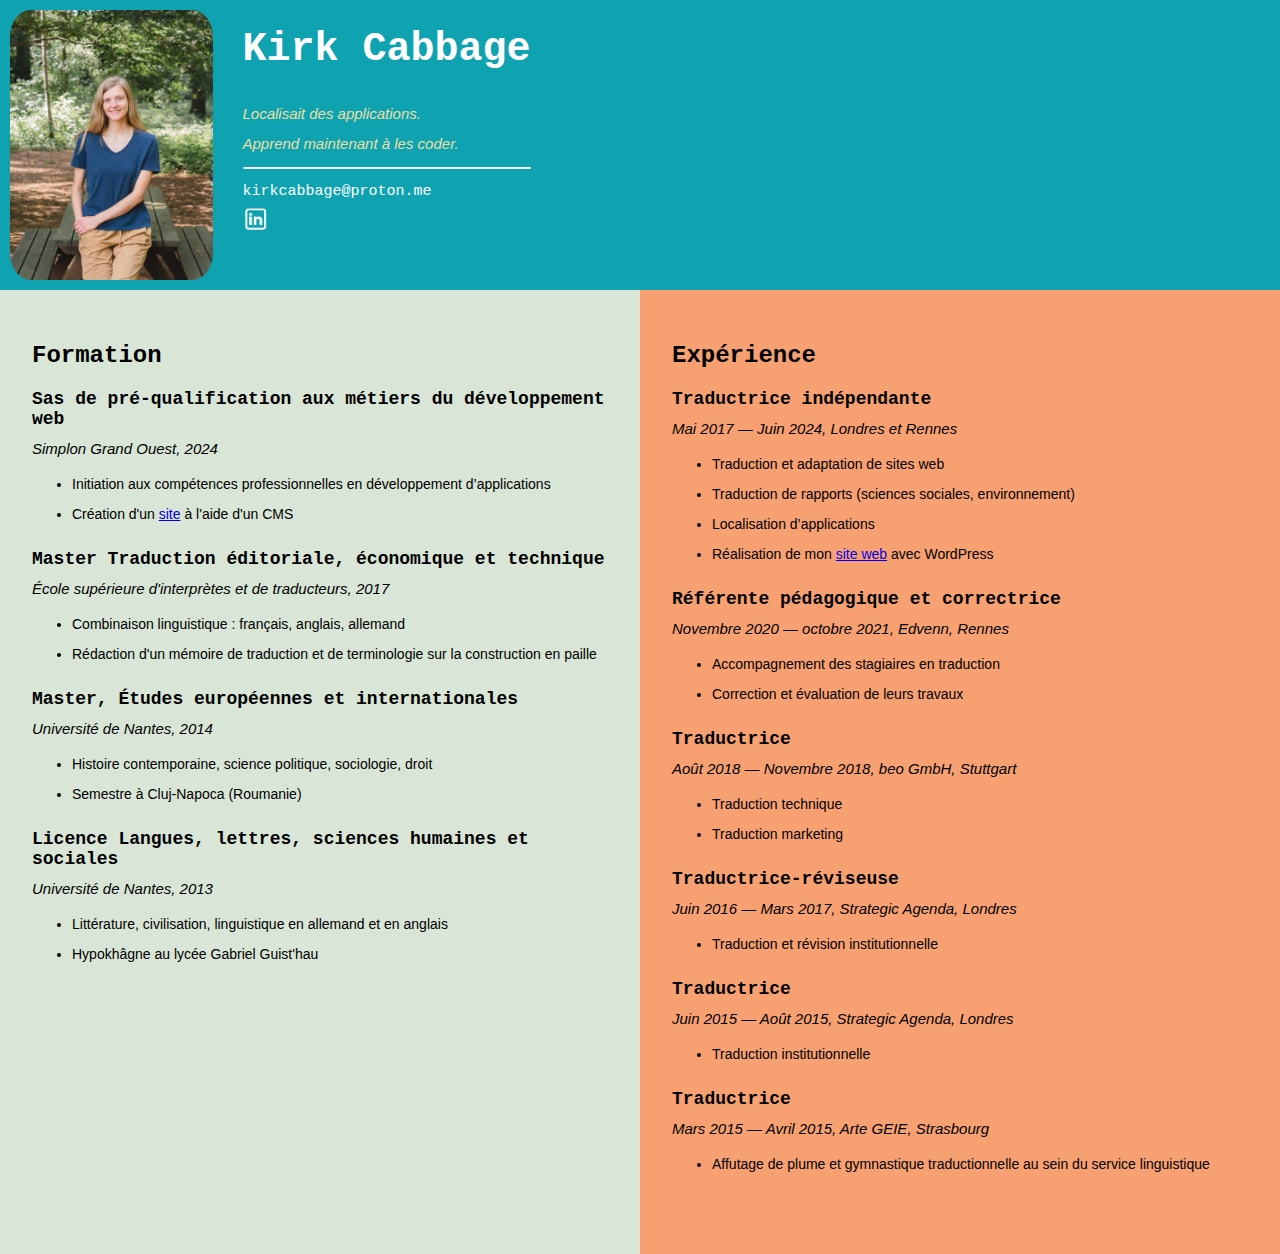
<file: index.html>
<!DOCTYPE html>
<html lang="en">

<head>
    <meta charset="UTF-8">
    <meta name="viewport" content="width=device-width, initial-scale=1.0">
    <title>CV</title>
    <link rel="stylesheet" type="text/css" href="index.css">
</head>

<body>
    <header>
        <img id="portrait"
            src="Juliette Lucas Goeseke-web.jpg">
        <div>
            <h1>Kirk Cabbage</h1>
            <p>Localisait des applications.</p>
            <p>Apprend maintenant à les coder.</p>
            <hr>
            <p id="coordonnees">kirkcabbage@proton.me</p>
            <a href="https://www.linkedin.com/in/juliette-lg">
                <img id="in" src="in.png">
            </a>
        </div>
    </header>

    <div class="wrapper">
        <div id="formation">
            <h2>Formation</h2>
            <p class="diplome">Sas de pré-qualification aux métiers du développement web</p>
            <p class="ecole-date">Simplon Grand Ouest, 2024</p>
            <ul>
                <li>Initiation aux compétences professionnelles en développement d’applications</li>
                <li>Création d'un <a href="http://juliette.kita9686.odns.fr/">site</a> à l'aide d'un CMS</li>
            </ul>
            <p class="diplome">Master Traduction éditoriale, économique et technique</p>
            <p class="ecole-date">École supérieure d'interprètes et de traducteurs, 2017</p>
            <ul>
                <li>Combinaison linguistique : français, anglais, allemand</li>
                <li>Rédaction d'un mémoire de traduction et de terminologie sur la construction en paille</li>
            </ul>
            <p class="diplome">Master, Études européennes et internationales</p>
            <p class="ecole-date">Université de Nantes, 2014</p>
            <ul>
                <li>Histoire contemporaine, science politique, sociologie, droit</li>
                <li>Semestre à Cluj-Napoca (Roumanie)</li>
            </ul>
            <p class="diplome">Licence Langues, lettres, sciences humaines et sociales</p>
            <p class="ecole-date">Université de Nantes, 2013</p>
            <ul>
                <li>Littérature, civilisation, linguistique en allemand et en anglais</li>
                <li>Hypokhâgne au lycée Gabriel Guist'hau</li>
            </ul>


        </div>
        <div id="experience">
            <h2>Expérience</h2>
            <p class="diplome">Traductrice indépendante</p>
            <p class="ecole-date">Mai 2017 — Juin 2024, Londres et Rennes</p>
            <ul>
                <li>Traduction et adaptation de sites web</li>
                <li>Traduction de rapports (sciences sociales, environnement)</li>
                <li>Localisation d’applications</li>
                <li>Réalisation de mon <a href= "https://lucas-goeseke.com">site web</a> avec WordPress</li>
            </ul>
            <p class="diplome">Référente pédagogique et correctrice</p>
            <p class="ecole-date">Novembre 2020 — octobre 2021, Edvenn, Rennes</p>
            <ul>
                <li>Accompagnement des stagiaires en traduction</li>
                <li>Correction et évaluation de leurs travaux</li>
            </ul>
            <p class="diplome">Traductrice</p>
            <p class="ecole-date">Août 2018 — Novembre 2018, beo GmbH, Stuttgart</p>
            <ul>
                <li>Traduction technique</li>
                <li>Traduction marketing</li>
            </ul>
            <p class="diplome">Traductrice-réviseuse</p>
            <p class="ecole-date">Juin 2016 — Mars 2017, Strategic Agenda, Londres</p>
            <ul>
                <li>Traduction et révision institutionnelle</li>
            </ul>
            <p class="diplome">Traductrice</p>
            <p class="ecole-date">Juin 2015 — Août 2015, Strategic Agenda, Londres</p>
            <ul>
                <li>Traduction institutionnelle</li>
            </ul>
            <p class="diplome">Traductrice</p>
            <p class="ecole-date">Mars 2015 — Avril 2015, Arte GEIE, Strasbourg</p>
            <ul>
                <li>Affutage de plume et gymnastique traductionnelle au sein du service linguistique</li>
            </ul>
        </div>
    </div>

</body>

</html>
</file>
<file: index.css>
html {
    width: 100%;
    margin: 0;
}

body {
    width: 100%;
    margin: 0;
}

header {
    background-color: #0FA3B1;
    display: flex;
    justify-content: flex-start;


    #portrait {
        border-radius: 10%;
        height: 30vh;
        margin: 10px 30px 10px 10px;
        height: 30vh;
    }

    h1 {
        color: #ffffff;
        font-family: 'Courier New', Courier, monospace;
        font-size: 40px;
    }

    p {
        color: #EDDEA4;
        font-family: Verdana, Geneva, Tahoma, sans-serif;
        font-style: italic;
        font-size: 15px;
        line-height: 30px;
    }

    hr {
        color: #ffffff;
        border-top: 1px solid #ffffff;
    }

    #coordonnees {
        font-style: normal;
        font-family: 'Courier New', Courier, monospace;
        color: #ffffff;
    }

    #in {
        height: 25px;
        width: 25px;
    }

}

.wrapper {
    display: grid;
    grid-template-columns: repeat(2, 1fr);
    grid-gap: none;
}

#formation {
    background-color: #D9E5D6;
    min-height: 100vh;
    padding: 5%;
    
    h2{
        font-family: 'Courier New', Courier, monospace;
        color: black;
    }
}

#experience {
    background-color: #F7A072;
    min-height: 100vh;
    padding: 5%;

    h2 {
        font-family: 'Courier New', Courier, monospace;
        color: black;
        margin-bottom: 20px
    }
}

.diplome{
    font-family: 'Courier New', Courier, monospace;
    font-weight: bolder;
    font-size: 18px;
    margin-top: 20px;
    margin-bottom: 0;
}

.ecole-date{
    font-family: Verdana, Geneva, Tahoma, sans-serif;
    font-size: 15px;
    font-style: italic;
    margin: 0;
    line-height: 40px;
}

ul{
    font-family: Verdana, Geneva, Tahoma, sans-serif;
    font-size: 14px;
    line-height: 30px;
    margin: 0;
}

p{
    font-family: Verdana, Geneva, Tahoma, sans-serif;
    font-size: 14px;
    margin: 0;
}
</file>
